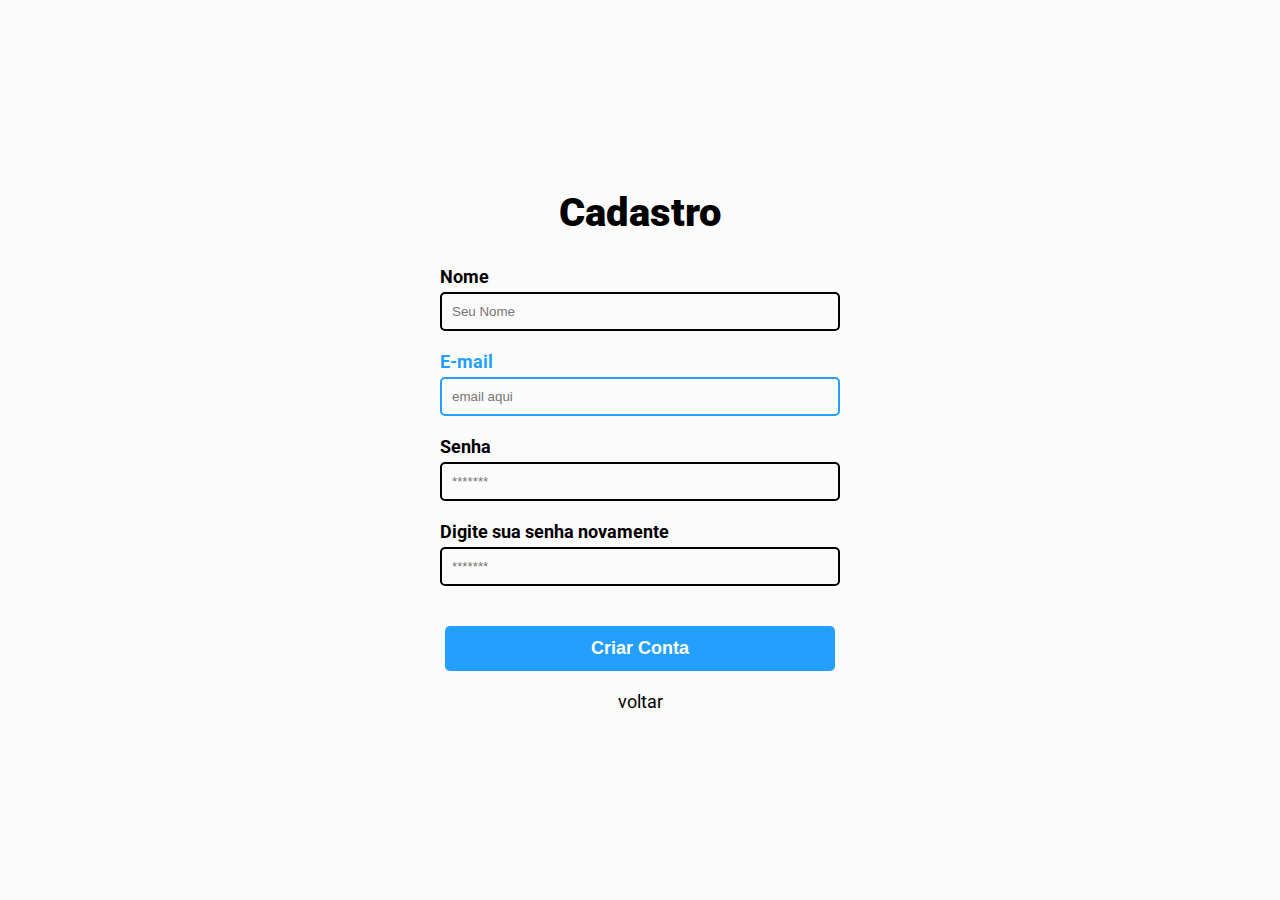
<file: cadastro.html>
<!DOCTYPE html>
<html lang="en">
  <head>
    <meta charset="UTF-8" />
    <meta http-equiv="X-UA-Compatible" content="IE=edge" />
    <meta name="viewport" content="width=device-width, initial-scale=1.0" />
    <link rel="stylesheet" href="login.css" />
    <link rel="preconnect" href="https://fonts.googleapis.com" />
    <link rel="preconnect" href="https://fonts.gstatic.com" crossorigin />
    <link
      href="https://fonts.googleapis.com/css2?family=Roboto:wght@100;400;500;700;900&display=swap"
      rel="stylesheet"
    />
    <title>Cadastro</title>
  </head>
  <body>
    <main>
      <h1>Cadastro</h1>
      <form>
        <div class="field">
          <strong>Nome</strong>
          <input type="text" name="name" id="name" placeholder="Seu Nome" />
        </div>
        <div class="field error">
          <strong>E-mail</strong>
          <input
            type="email"
            name="email"
            id="email"
            placeholder="email aqui"
          />
        </div>
        <div class="field">
          <strong>Senha</strong>
          <input
            type="password"
            name="password"
            id="password"
            placeholder="*******"
          />
        </div>
        <div class="field">
          <strong>Digite sua senha novamente</strong>
          <input
            type="password"
            name="repeat-password"
            id="repeat-password"
            placeholder="*******"
          />
        </div>
      </form>
      <div class="btn-actions">
        <button type="submit">Criar Conta</button>
        <a href="/login.html">voltar</a>
      </div>
    </main>
  </body>
</html>
</file>
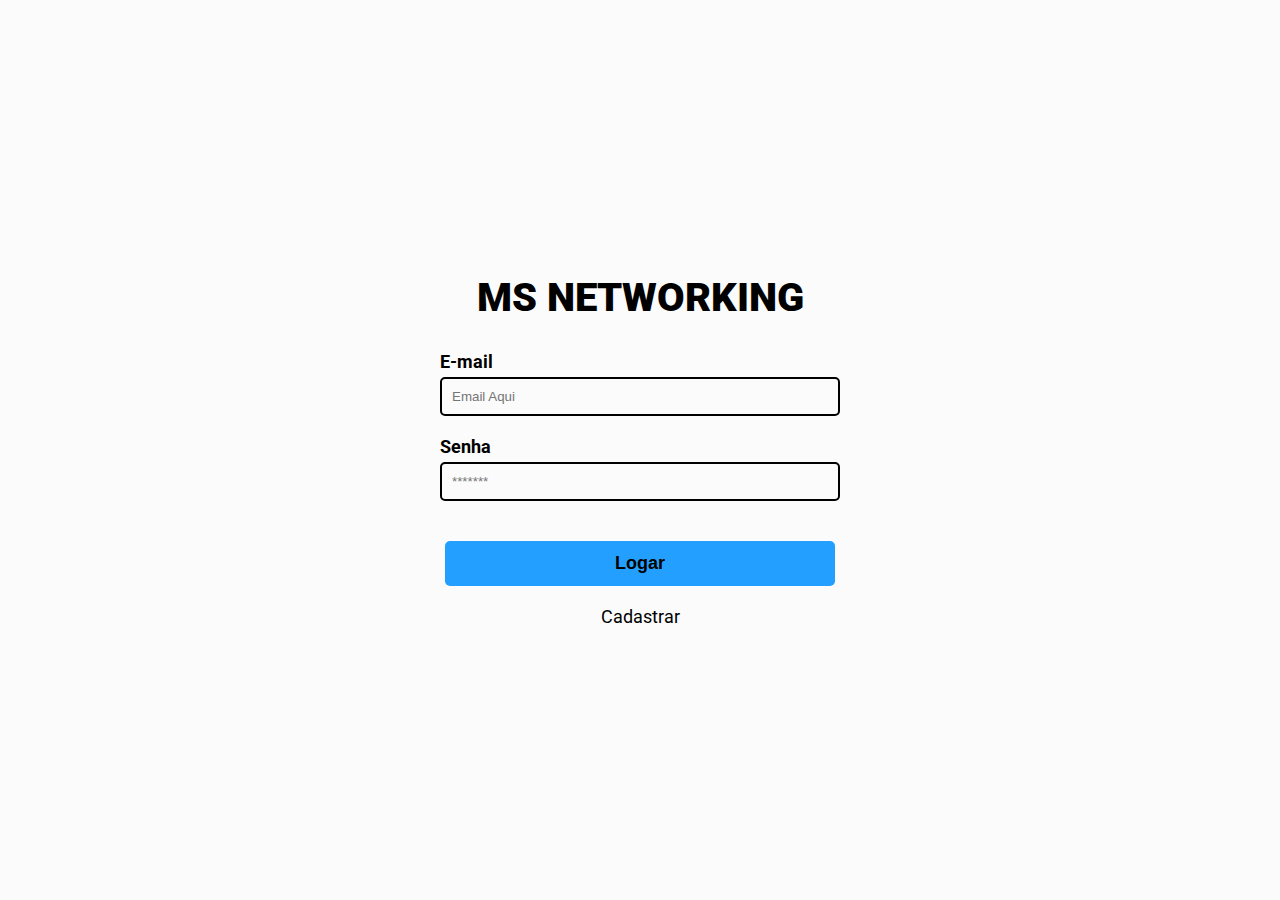
<file: login.html>
<!DOCTYPE html>
<html lang="en">
  <head>
    <meta charset="UTF-8" />
    <meta http-equiv="X-UA-Compatible" content="IE=edge" />
    <meta name="viewport" content="width=device-width, initial-scale=1.0" />
    <link rel="stylesheet" href="login.css" />
    <link rel="preconnect" href="https://fonts.googleapis.com" />
    <link rel="preconnect" href="https://fonts.gstatic.com" crossorigin />
    <link
      href="https://fonts.googleapis.com/css2?family=Roboto:wght@100;400;500;700;900&display=swap"
      rel="stylesheet"
    />
    <title>Login</title>
  </head>
  <body>
    <main>
      <h1>MS NETWORKING</h1>
      <form>
        <div class="field">
          <strong>E-mail</strong>
          <input
            type="email"
            name="email"
            id="email"
            placeholder="Email Aqui"
          />
        </div>
        <div class="field">
          <strong>Senha</strong>
          <input
            type="password"
            name="password"
            id="password"
            placeholder="*******"
          />
        </div>
      </form>
      <div class="btn-actions">
        <button type="submit"><a href="/index.html">Logar</a></button>
        <a href="/cadastro.html">Cadastrar</a>
      </div>
    </main>
  </body>
</html>
</file>
<file: login.css>
* {
  margin: 0;
  padding: 0;
  box-sizing: border-box;
}

body {
  background: #fbfbfb;
  font-family: "Roboto", sans-serif;
  -webkit-font-smoothing: antialiased !important;
  min-height: 100vh;
  display: flex;
  align-items: center;
  justify-content: center;
}
main {
  display: flex;
  align-items: center;
  justify-content: center;
  width: 400px;
  flex-direction: column;
}

main h1 {
  font-weight: 900;
  font-size: 40px;
  color: #000;
  margin-bottom: 30px;
}
main form {
  width: 100%;
}
main form div.field {
  display: flex;
  align-items: flex-start;
  flex-direction: column;
  width: 100%;
  margin-bottom: 20px;
}
main form div.field strong {
  font-weight: 700;
  font-size: 18px;
  margin-bottom: 5px;
}
main form div.field input {
  width: 100%;
  background: transparent;
  border: 2px solid #000;
  border-radius: 5px;
  padding: 10px;
  outline: none;
}
main form div.field input:focus {
  border-color: #23a0ff;
}
main div.btn-actions {
  margin-top: 20px;
  display: flex;
  align-items: center;
  flex-direction: column;
}
main div.btn-actions button {
  width: 390px;
  padding: 12px;
  font-weight: 700;
  font-size: 18px;
  color: #fff;
  background: #23a0ff;
  border-radius: 5px;
  border: none;
  cursor: pointer;
  margin-bottom: 20px;
}
main div.btn-actions button:hover {
  background: #0990f7;
}
main div.btn-actions a {
  text-decoration: none;
  color: #000;
  font-size: 18px;
}
main div.btn-actions a:hover {
  border-bottom: 1px solid #000;
}
.error {
  color: #23a0ff;
}
.error input {
  border: 2px solid #23a0ff !important;
}
</file>
